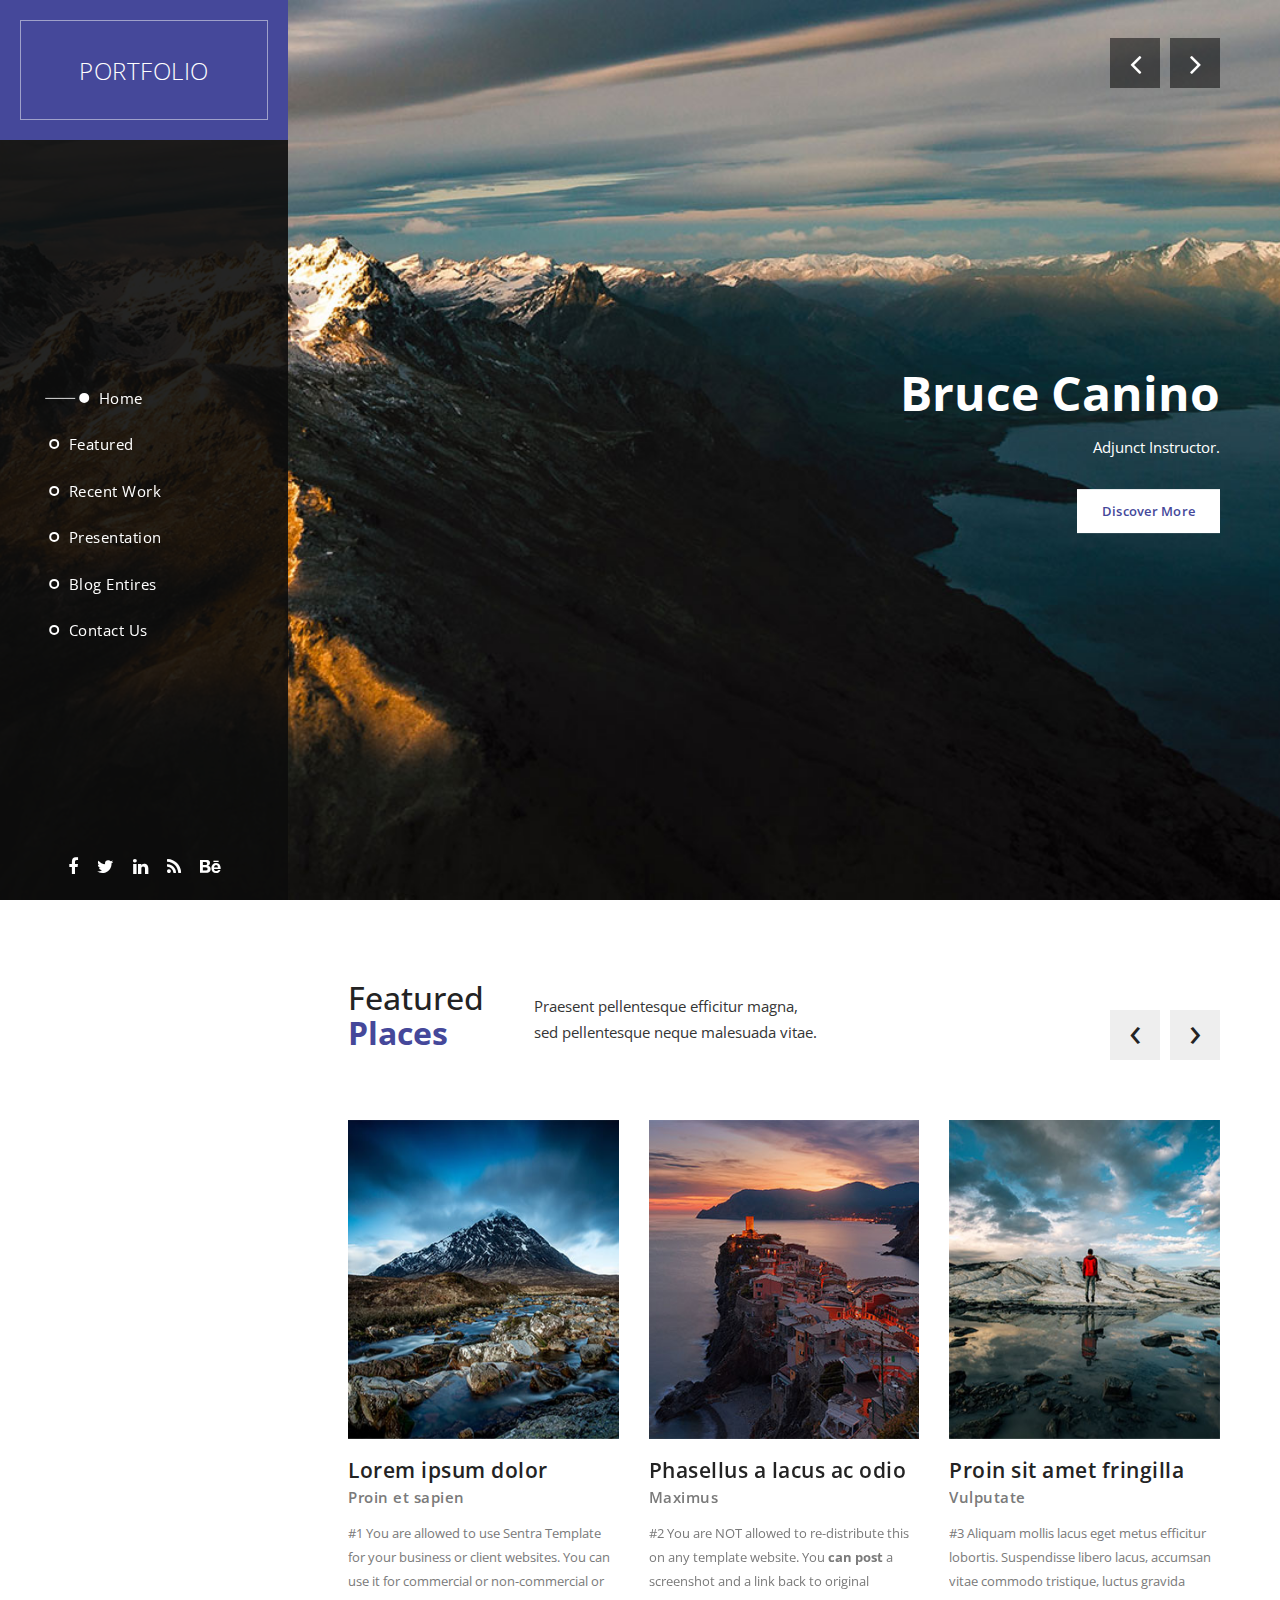
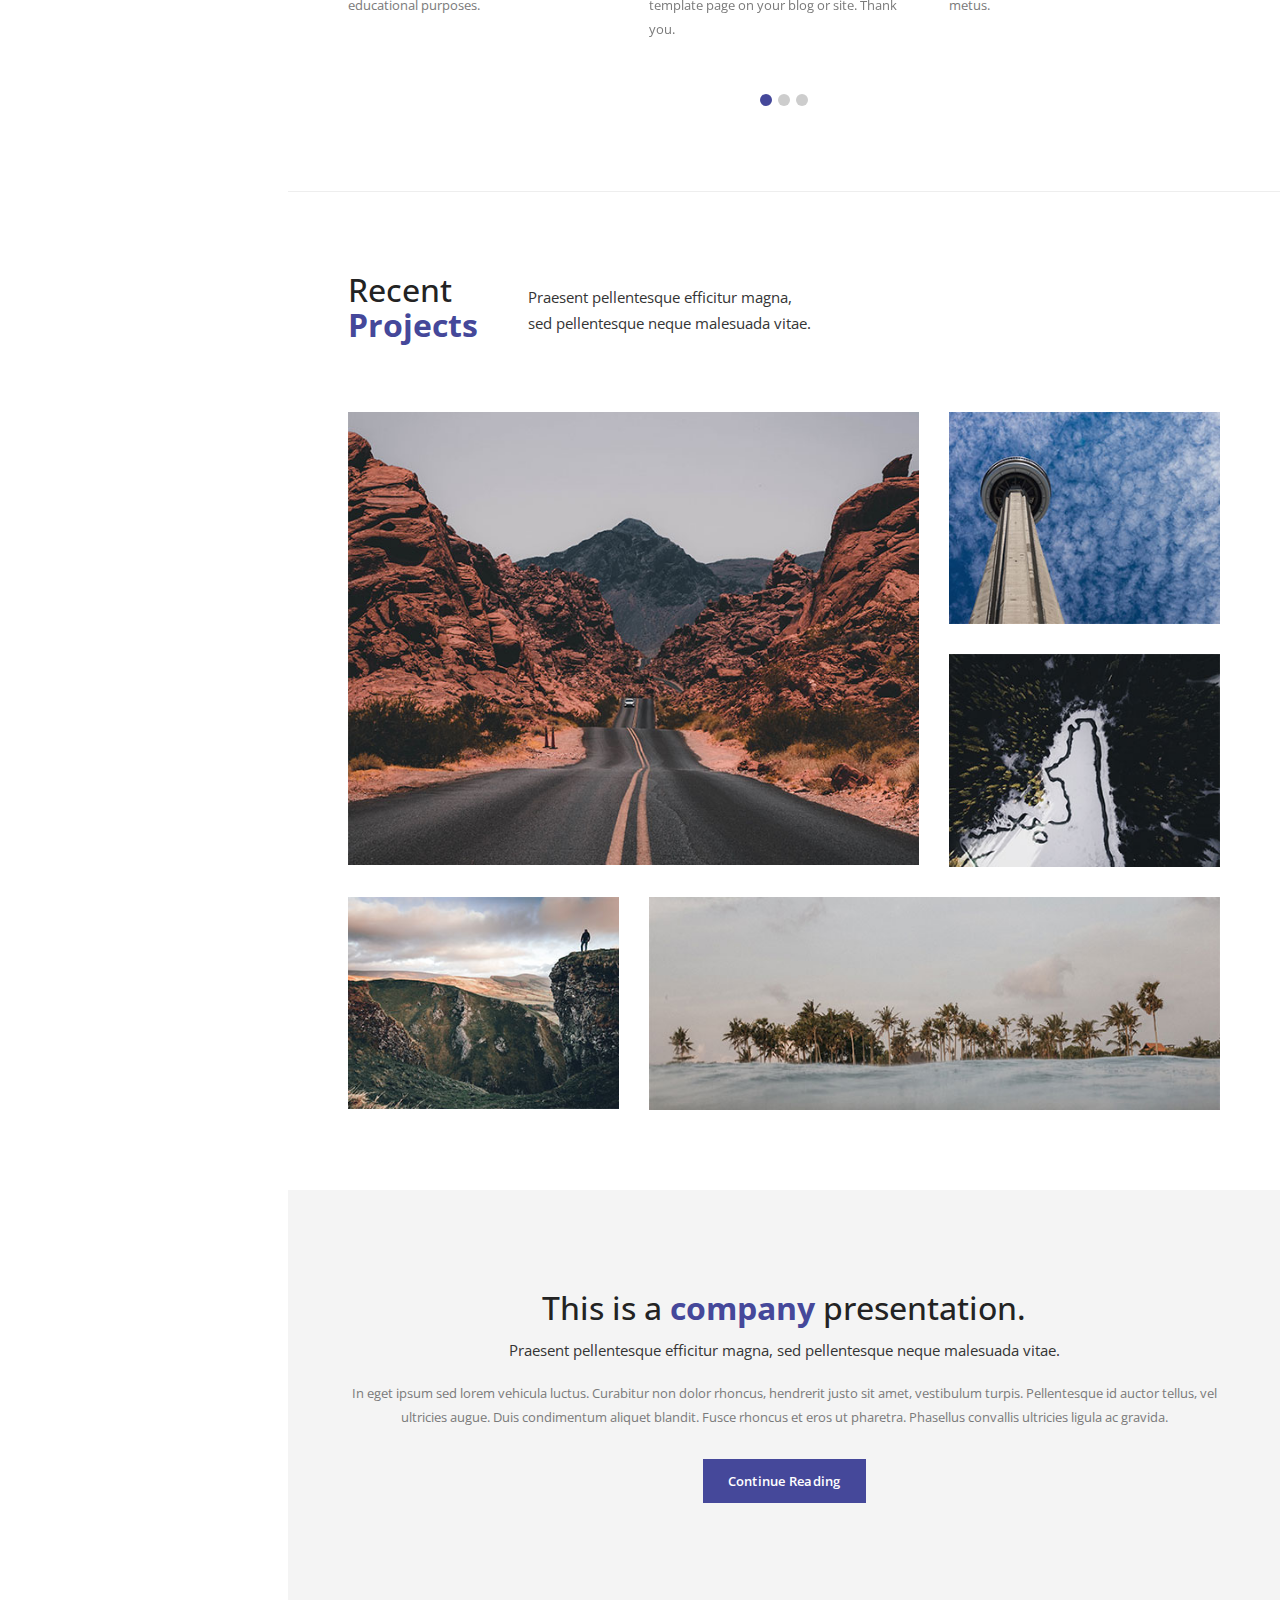
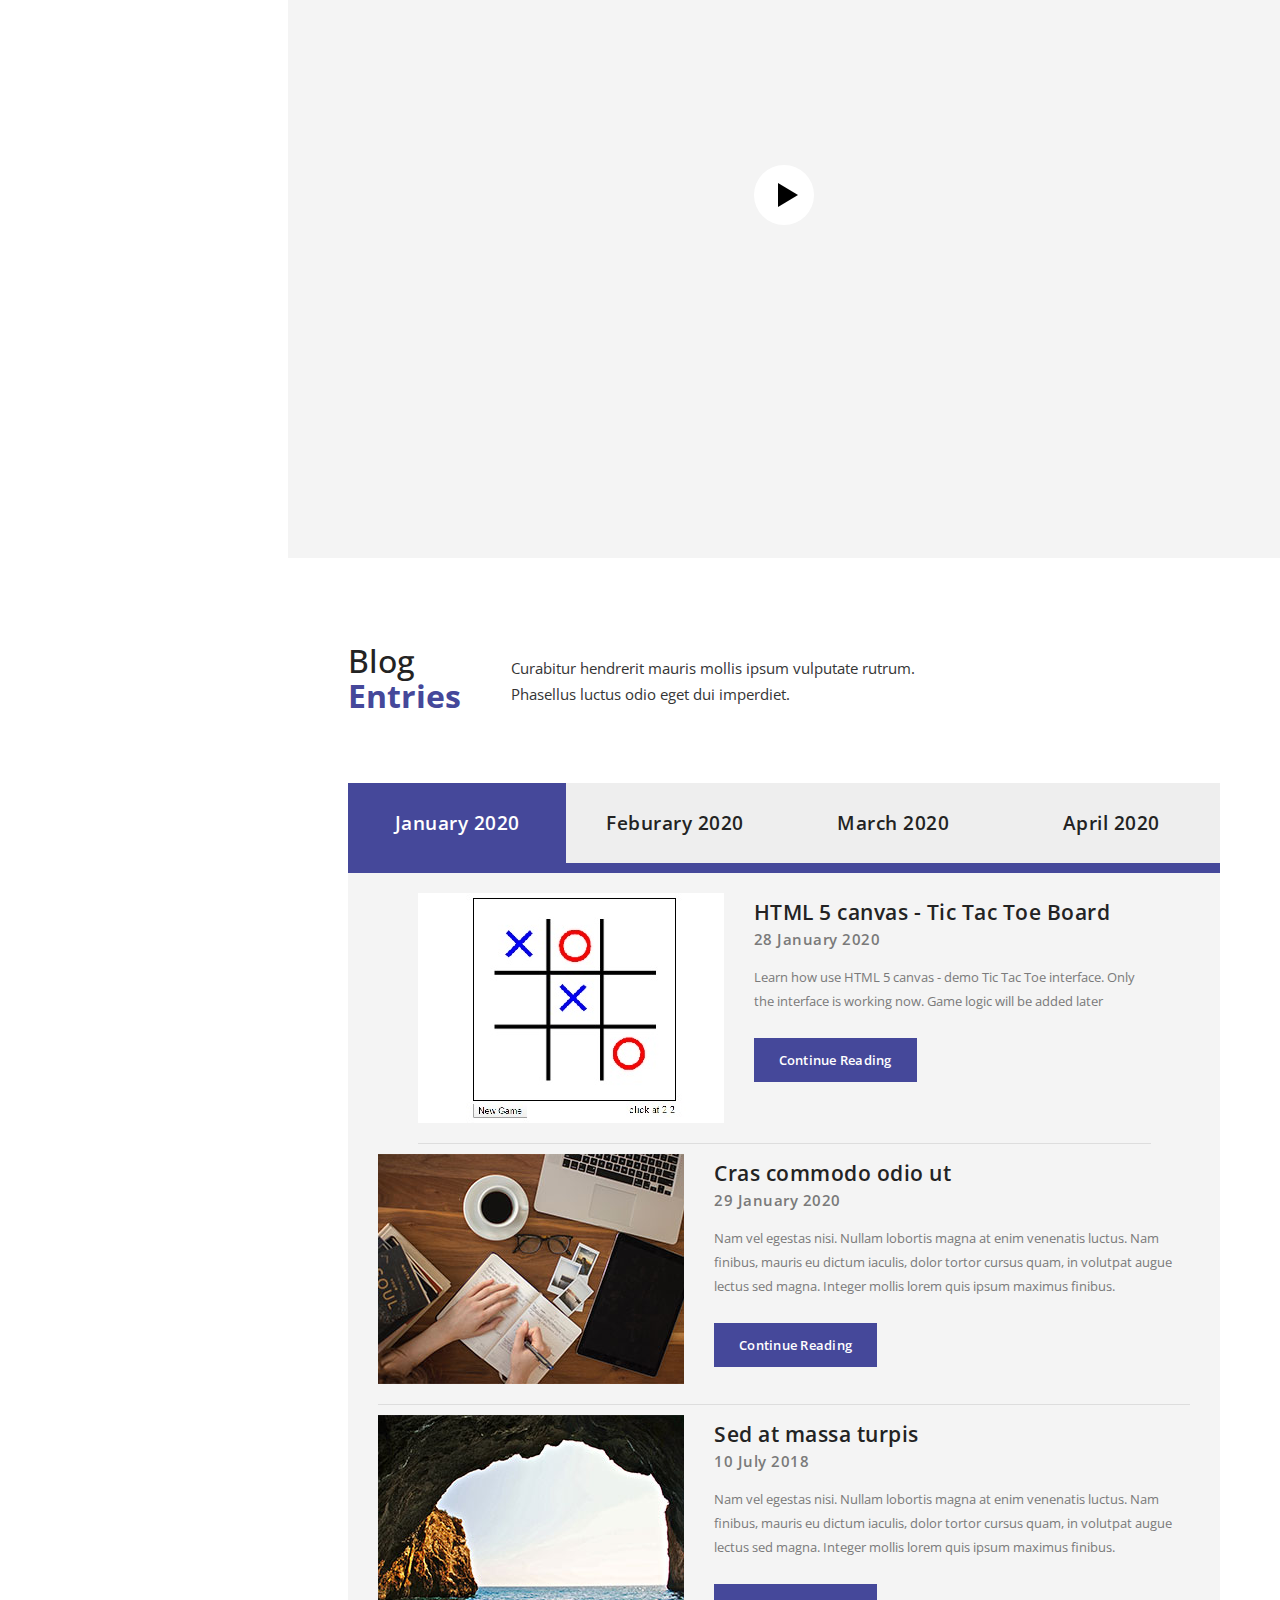
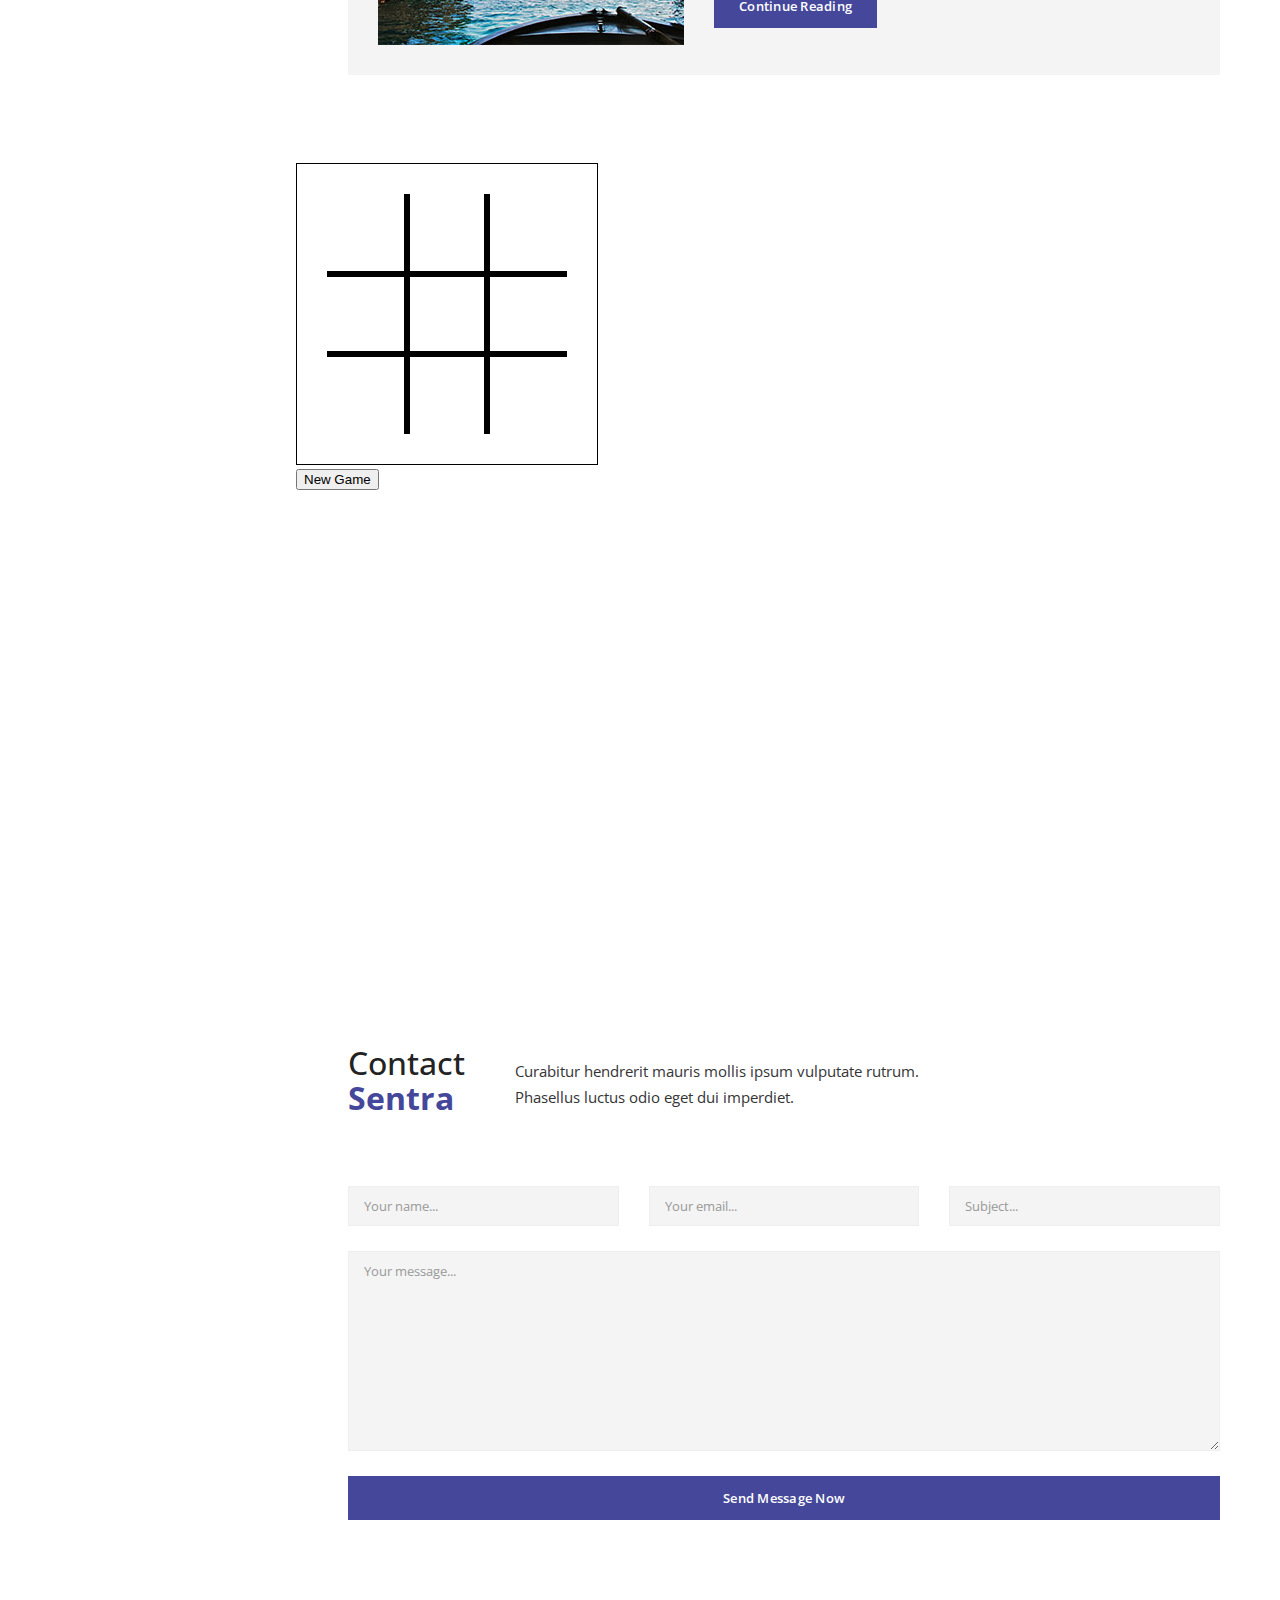
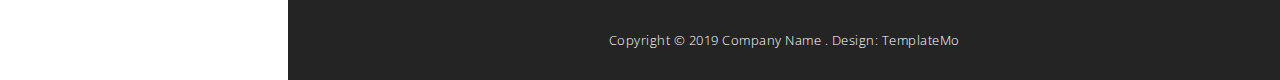
<file: index.html>
<!DOCTYPE html>
<html>
    <head>
        <meta charset="utf-8">
        <meta http-equiv="X-UA-Compatible" content="IE=edge,chrome=1">
        <title>Portfolio - Bruce Canino</title>
        
<!-- 

Sentra Template

https://templatemo.com/tm-518-sentra

-->
        <meta name="description" content="">
        <meta name="viewport" content="width=device-width, initial-scale=1">
        <link rel="apple-touch-icon" href="apple-touch-icon.png">

        <link rel="stylesheet" href="css/bootstrap.min.css">
        <link rel="stylesheet" href="css/bootstrap-theme.min.css">
        <link rel="stylesheet" href="css/fontAwesome.css">
        <link rel="stylesheet" href="css/light-box.css">
        <link rel="stylesheet" href="css/owl-carousel.css">
        <link rel="stylesheet" href="css/templatemo-style.css">

        <link href="https://fonts.googleapis.com/css?family=Open+Sans:300,400,600,700,800" rel="stylesheet">

        <script src="js/vendor/modernizr-2.8.3-respond-1.4.2.min.js"></script>
    </head>

<body>



        <header class="nav-down responsive-nav hidden-lg hidden-md">
            <button type="button" id="nav-toggle" class="navbar-toggle" data-toggle="collapse" data-target="#main-nav">
                <span class="sr-only">Toggle navigation</span>
                <span class="icon-bar"></span>
                <span class="icon-bar"></span>
                <span class="icon-bar"></span>
            </button>
            <!--/.navbar-header-->
            <div id="main-nav" class="collapse navbar-collapse">
                <nav>
                    <ul class="nav navbar-nav">
                        <li><a href="#top">Home</a></li>
                        <li><a href="#featured">Featured</a></li>
                        <li><a href="#projects">Recent Projects</a></li>
                        <li><a href="#video">Presentation</a></li>
                        <li><a href="#blog">Blog Entries</a></li>
                        <li><a href="#contact">Contact Us</a></li>
                    </ul>
                </nav>
            </div>
        </header>

        <div class="sidebar-navigation hidde-sm hidden-xs">
            <div class="logo">
                <a href="#"><em>Portfolio</em></a>
            </div>
            <nav>
                <ul>
                    <li>
                        <a href="#top">
                            <span class="rect"></span>
                            <span class="circle"></span>
                            Home
                        </a>
                    </li>
                    <li>
                        <a href="#featured">
                            <span class="rect"></span>
                            <span class="circle"></span>
                            Featured
                        </a>
                    </li>
                    <li>
                        <a href="#projects">
                            <span class="rect"></span>
                            <span class="circle"></span>
                            Recent Work
                        </a>
                    </li>
                    <li>
                        <a href="#video">
                            <span class="rect"></span>
                            <span class="circle"></span>
                            Presentation
                        </a>
                    </li>
                    <li>
                        <a href="#blog">
                            <span class="rect"></span>
                            <span class="circle"></span>
                            Blog Entires
                        </a>
                    </li>
                    <li>
                        <a href="#contact">
                            <span class="rect"></span>
                            <span class="circle"></span>
                            Contact Us
                        </a>
                    </li>
                </ul>
            </nav>
            <ul class="social-icons">
                <li><a href="#"><i class="fa fa-facebook"></i></a></li>
                <li><a href="#"><i class="fa fa-twitter"></i></a></li>
                <li><a href="#"><i class="fa fa-linkedin"></i></a></li>
                <li><a href="#"><i class="fa fa-rss"></i></a></li>
                <li><a href="#"><i class="fa fa-behance"></i></a></li>
            </ul>
        </div>

        <div class="slider">
            <div class="Modern-Slider content-section" id="top">
                <!-- Item -->
                <div class="item item-1">
                    <div class="img-fill">
                    <div class="image"></div>
                    <div class="info">
                        <div>
                          <h1>Bruce Canino</h1>
                          <p>Adjunct Instructor.</p>
                          <div class="white-button button">
                              <a href="#featured">Discover More</a>
                          </div>
                        </div>
                        </div>
                    </div>
                </div>
                <!-- // Item -->
                <!-- Item -->
                <div class="item item-2">
                    <div class="img-fill">
                        <div class="image"></div>
                        <div class="info">
                        <div>
                          <h1>Bruce Canino</h1>
                          <p>International Man of Mystery.</p>
                          
                          <div class="white-button button">
                              <a href="#featured">Share More</a>
                          </div>
                        </div>
                        </div>
                    </div>
                </div>
                <!-- // Item -->
                <!-- Item -->
                <div class="item item-3">
                    <div class="img-fill">
                        <div class="image"></div>
                        <div class="info">
                        <div>
                          <h1>Bruce Canino</h1>
                          <p>Psychic to the Stars.</p>
                          
                          <div class="white-button button">
                              <a href="#featured">Learn More</a>
                          </div>
                        </div>
                        </div>
                    </div>
                </div>
                <!-- // Item -->
            </div>
        </div>


        <div class="page-content">
            <section id="featured" class="content-section">
                <div class="section-heading">
                    <h1>Featured<br><em>Places</em></h1>
                    <p>Praesent pellentesque efficitur magna, 
                    <br>sed pellentesque neque malesuada vitae.</p>
                </div>
                <div class="section-content">
                    <div class="owl-carousel owl-theme">
                        <div class="item">
                            <div class="image">
                                <img src="img/featured_1.jpg" alt="">
                                <div class="featured-button button">
                                    <a href="#projects">Continue Reading</a>
                                </div>
                            </div>
                            <div class="text-content">
                                <h4>Lorem ipsum dolor</h4>
                                <span>Proin et sapien</span>
                                <p>#1 You are allowed to use Sentra Template for your business or client websites. You can use it for commercial or non-commercial or educational purposes.</p>
                            </div>
                        </div>
                        <div class="item">
                            <div class="image">
                                <img src="img/featured_2.jpg" alt="">
                                <div class="featured-button button">
                                    <a href="#projects">Continue Reading</a>
                                </div>
                            </div>
                            <div class="text-content">
                                <h4>Phasellus a lacus ac odio</h4>
                                <span>Maximus</span>
                                <p>#2 You are NOT allowed to re-distribute this on any template website. You <strong>can post</strong> a screenshot and a link back to original template page on your blog or site. Thank you.</p>
                            </div>
                        </div>
                        <div class="item">
                            <div class="image">
                                <img src="img/featured_3.jpg" alt="">
                                <div class="featured-button button">
                                    <a href="#projects">Continue Reading</a>
                                </div>
                            </div>
                            <div class="text-content">
                                <h4>Proin sit amet fringilla</h4>
                                <span>Vulputate</span>
                                <p>#3 Aliquam mollis lacus eget metus efficitur lobortis. Suspendisse libero lacus, accumsan vitae commodo tristique, luctus gravida metus.</p>
                            </div>
                        </div>
                        <div class="item">
                            <div class="image">
                                <img src="img/featured_2.jpg" alt="">
                                <div class="featured-button button">
                                    <a href="#projects">Continue Reading</a>
                                </div>
                            </div>
                            <div class="text-content">
                                <h4>In volutpat augue lectus</h4>
                                <span>Elementum</span>
                                <p>#4 Aliquam mollis lacus eget metus efficitur lobortis. Suspendisse libero lacus, accumsan vitae commodo tristique, luctus gravida metus.</p>
                            </div>
                        </div>
                        <div class="item">
                            <div class="image">
                                <img src="img/featured_1.jpg" alt="">
                                <div class="featured-button button">
                                    <a href="#projects">Continue Reading</a>
                                </div>
                            </div>
                            <div class="text-content">
                                <h4>Cras commodo odio</h4>
                                <span>Aliquam</span>
                                <p>#5 Mauris lacinia pretium libero, ut tincidunt lacus molestie ornare. Phasellus a facilisis erat. Praesent eleifend nibh mauris, quis sodales lorem convallis pulvinar.</p>
                            </div>
                        </div>
                        <div class="item">
                            <div class="image">
                                <img src="img/featured_3.jpg" alt="">
                                <div class="featured-button button">
                                    <a href="#projects">Continue Reading</a>
                                </div>
                            </div>
                            <div class="text-content">
                                <h4>Sed at massa turpis</h4>
                                <span>Curabitur</span>
                                <p>#6 Vestibulum tincidunt ornare ligula vel molestie. Curabitur hendrerit mauris mollis ipsum vulputate rutrum. Phasellus luctus odio eget dui imperdiet.</p>
                            </div>
                        </div>
                        <div class="item">
                            <div class="image">
                                <img src="img/featured_2.jpg" alt="">
                                <div class="featured-button button">
                                    <a href="#projects">Continue Reading</a>
                                </div>
                            </div>
                            <div class="text-content">
                                <h4>Aliquam mollis lacus</h4>
                                <span>Suspendisse</span>
                                <p>#7 Suspendisse suscipit nulla sed nisl fermentum, auctor suscipit nunc rhoncus. Proin faucibus metus diam, nec hendrerit purus pharetra in.</p>
                            </div>
                        </div>
                        <div class="item">
                            <div class="image">
                                <img src="img/featured_1.jpg" alt="">
                                <div class="featured-button button">
                                    <a href="#projects">Continue Reading</a>
                                </div>
                            </div>
                            <div class="text-content">
                                <h4>Mauris lacinia pretium</h4>
                                <span>Vestibulum</span>
                                <p>#8 Suspendisse suscipit nulla sed nisl fermentum, auctor suscipit nunc rhoncus. Proin faucibus metus diam, nec hendrerit purus pharetra in.</p>
                            </div>
                        </div>
                        <div class="item">
                            <div class="image">
                                <img src="img/featured_3.jpg" alt="">
                                <div class="featured-button button">
                                    <a href="#projects">Continue Reading</a>
                                </div>
                            </div>
                            <div class="text-content">
                                <h4>Proin sit amet fringilla erat</h4>
                                <span>Convallis</span>
                                <p>#9 Suspendisse suscipit nulla sed nisl fermentum, auctor suscipit nunc rhoncus. Proin faucibus metus diam, nec hendrerit purus pharetra in.</p>
                            </div>
                        </div>
                    </div>
                </div>
            </section>
            <section id="projects" class="content-section">
                <div class="section-heading">
                    <h1>Recent<br><em>Projects</em></h1>
                    <p>Praesent pellentesque efficitur magna, 
                    <br>sed pellentesque neque malesuada vitae.</p>
                </div>
                <div class="section-content">
                    <div class="masonry">
                        <div class="row">
                            <div class="item">
                                <div class="col-md-8">
                                    <a href="img/portfolio_big_1.jpg" data-lightbox="image"><img src="img/portfolio_1.jpg" alt="image 1"></a>
                                </div>
                            </div>
                            <div class="item second-item">
                                <div class="col-md-4">
                                    <a href="img/portfolio_big_2.jpg" data-lightbox="image"><img src="img/portfolio_2.jpg" alt="image 2"></a>
                                </div>
                            </div>
                            <div class="item">
                                <div class="col-md-4">
                                    <a href="img/portfolio_big_3.jpg" data-lightbox="image"><img src="img/portfolio_3.jpg" alt="image 3"></a>
                                </div>
                            </div>
                            <div class="item">
                                <div class="col-md-4">
                                    <a href="img/portfolio_big_4.jpg" data-lightbox="image"><img src="img/portfolio_4.jpg" alt="image 4"></a>
                                </div>
                            </div>
                            <div class="item">
                                <div class="col-md-8">
                                    <a href="img/portfolio_big_5.jpg" data-lightbox="image"><img src="img/portfolio_5.jpg" alt="image 5"></a>
                                </div>
                            </div>
                        </div>
                    </div>
                </div>            
            </section>
            <section id="video" class="content-section">
                <div class="row">
                    <div class="col-md-12">
                        <div class="section-heading">
                            <h1>This is a <em>company</em> presentation.</h1>
                            <p>Praesent pellentesque efficitur magna, sed pellentesque neque malesuada vitae.</p>
                        </div>
                        <div class="text-content">
                            <p>In eget ipsum sed lorem vehicula luctus. Curabitur non dolor rhoncus, hendrerit justo sit amet, vestibulum turpis. Pellentesque id auctor tellus, vel ultricies augue. Duis condimentum aliquet blandit. Fusce rhoncus et eros ut pharetra. Phasellus convallis ultricies ligula ac gravida.</p>
                        </div>
                        <div class="accent-button button">
                            <a href="#blog">Continue Reading</a>
                        </div>
                    </div>
                    <div class="col-md-12">
                        <div class="box-video">
                            <div class="bg-video" style="background-image: url(https://unsplash.imgix.net/photo-1425036458755-dc303a604201?fit=crop&fm=jpg&q=75&w=1000);">
                                <div class="bt-play">Play</div>
                            </div>
                            <div class="video-container">
                                <iframe width="100%" height="520" src="https://www.youtube.com/embed/j-_7Ub-Zkow?rel=0&amp;showinfo=0" frameborder="0" allowfullscreen="allowfullscreen"></iframe>
                            </div>
                        </div>
                    </div>
                </div>
            </section>
            <section id="blog" class="content-section">
                <div class="section-heading">
                    <h1>Blog<br><em>Entries</em></h1>
                    <p>Curabitur hendrerit mauris mollis ipsum vulputate rutrum. 
                    <br>Phasellus luctus odio eget dui imperdiet.</p>
                </div>
                <div class="section-content">
                    <div class="tabs-content">
                        <div class="wrapper">
                            <ul class="tabs clearfix" data-tabgroup="first-tab-group">
                              <li><a href="#tab1" class="active">January 2020</a></li>
                              <li><a href="#tab2">Feburary 2020</a></li>
                              <li><a href="#tab3">March 2020</a></li>
                              <li><a href="#tab4">April 2020</a></li>
                            </ul>
                            <section id="first-tab-group" class="tabgroup">
                                <div id="tab1">
                                    <ul>
                                        <li>
                                            <div class="item">
                                                <img src="img/blog_1.jpg" alt="">
                                                <div class="text-content">
                                                    <h4>HTML 5 canvas - Tic Tac Toe Board</h4>
                                                    <span>28 January 2020</span>
                                                    <p>Learn how use HTML 5 canvas - demo Tic Tac Toe interface. Only the interface is working now. Game logic will be added later </p>
                                                    
                                                    <div class="accent-button button">
                                                        <a href="#blog1">Continue Reading</a>
                                                    </div>
                                                </div>
                                            </div>
                                        </li>
                                        <li>
                                            <div class="item">
                                                <img src="img/blog_2.jpg" alt="">
                                                <div class="text-content">
                                                    <h4>Cras commodo odio ut</h4>
                                                    <span>29 January 2020</span>
                                                    <p>Nam vel egestas nisi. Nullam lobortis magna at enim venenatis luctus. Nam finibus, mauris eu dictum iaculis, dolor tortor cursus quam, in volutpat augue lectus sed magna. Integer mollis lorem quis ipsum maximus finibus.</p>
                                                    
                                                    <div class="accent-button button">
                                                        <a href="#contact">Continue Reading</a>
                                                    </div>
                                                </div>
                                            </div>
                                        </li>
                                        <li>
                                            <div class="item">
                                                <img src="img/blog_3.jpg" alt="">
                                                <div class="text-content">
                                                    <h4>Sed at massa turpis</h4>
                                                    <span>10 July 2018</span>
                                                    <p>Nam vel egestas nisi. Nullam lobortis magna at enim venenatis luctus. Nam finibus, mauris eu dictum iaculis, dolor tortor cursus quam, in volutpat augue lectus sed magna. Integer mollis lorem quis ipsum maximus finibus.</p>
                                                    
                                                    <div class="accent-button button">
                                                        <a href="#contact">Continue Reading</a>
                                                    </div>
                                                </div>
                                            </div>
                                        </li>
                                    </ul>
                                </div>
                                <div id="tab2">
                                    <ul>
                                        <li>
                                            <div class="item">
                                                <img src="img/blog_3.jpg" alt="">
                                                <div class="text-content">
                                                    <h4>Sed at massa turpis</h4>
                                                    <span>30 June 2018</span>
                                                    <p>Nam vel egestas nisi. Nullam lobortis magna at enim venenatis luctus. Nam finibus, mauris eu dictum iaculis, dolor tortor cursus quam, in volutpat augue lectus sed magna. Integer mollis lorem quis ipsum maximus finibus.</p>
                                                    
                                                    <div class="accent-button button">
                                                        <a href="#contact">Continue Reading</a>
                                                    </div>
                                                </div>
                                            </div>
                                        </li>
                                        <li>
                                            <div class="item">
                                                <img src="img/blog_1.jpg" alt="">
                                                <div class="text-content">
                                                    <h4>Lorem ipsum dolor sit</h4>
                                                    <span>24 June 2018</span>
                                                    <p>Nam vel egestas nisi. Nullam lobortis magna at enim venenatis luctus. Nam finibus, mauris eu dictum iaculis, dolor tortor cursus quam, in volutpat augue lectus sed magna. Integer mollis lorem quis ipsum maximus finibus.</p>
                                                    
                                                    <div class="accent-button button">
                                                        <a href="#contact">Continue Reading</a>
                                                    </div>
                                                </div>
                                            </div>
                                        </li>
                                        <li>
                                            <div class="item">
                                                <img src="img/blog_2.jpg" alt="">
                                                <div class="text-content">
                                                    <h4>Cras commodo odio ut</h4>
                                                    <span>12 June 2018</span>
                                                    <p>Nam vel egestas nisi. Nullam lobortis magna at enim venenatis luctus. Nam finibus, mauris eu dictum iaculis, dolor tortor cursus quam, in volutpat augue lectus sed magna. Integer mollis lorem quis ipsum maximus finibus.</p>
                                                    
                                                    <div class="accent-button button">
                                                        <a href="#contact">Continue Reading</a>
                                                    </div>
                                                </div>
                                            </div>
                                        </li>
                                    </ul>
                                </div>
                                <div id="tab3">
                                    <ul>
                                        <li>
                                            <div class="item">
                                                <img src="img/blog_2.jpg" alt="">
                                                <div class="text-content">
                                                    <h4>Cras commodo odio ut</h4>
                                                    <span>26 May 2018</span>
                                                    <p>Nam vel egestas nisi. Nullam lobortis magna at enim venenatis luctus. Nam finibus, mauris eu dictum iaculis, dolor tortor cursus quam, in volutpat augue lectus sed magna. Integer mollis lorem quis ipsum maximus finibus.</p>
                                                    
                                                    <div class="accent-button button">
                                                        <a href="#contact">Continue Reading</a>
                                                    </div>
                                                </div>
                                            </div>
                                        </li>
                                        <li>
                                            <div class="item">
                                                <img src="img/blog_1.jpg" alt="">
                                                <div class="text-content">
                                                    <h4>Lorem ipsum dolor sit</h4>
                                                    <span>22 May 2018</span>
                                                    <p>Nam vel egestas nisi. Nullam lobortis magna at enim venenatis luctus. Nam finibus, mauris eu dictum iaculis, dolor tortor cursus quam, in volutpat augue lectus sed magna. Integer mollis lorem quis ipsum maximus finibus.</p>
                                                    
                                                    <div class="accent-button button">
                                                        <a href="#contact">Continue Reading</a>
                                                    </div>
                                                </div>
                                            </div>
                                        </li>
                                        <li>
                                            <div class="item">
                                                <img src="img/blog_3.jpg" alt="">
                                                <div class="text-content">
                                                    <h4>Integer ultrices augue</h4>
                                                    <span>8 May 2018</span>
                                                    <p>Nam vel egestas nisi. Nullam lobortis magna at enim venenatis luctus. Nam finibus, mauris eu dictum iaculis, dolor tortor cursus quam, in volutpat augue lectus sed magna. Integer mollis lorem quis ipsum maximus finibus.</p>
                                                    
                                                    <div class="accent-button button">
                                                        <a href="#contact">Continue Reading</a>
                                                    </div>
                                                </div>
                                            </div>
                                        </li>
                                    </ul>
                                </div>
                                <div id="tab4">
                                    <ul>
                                        <li>
                                            <div class="item">
                                                <img src="img/blog_1.jpg" alt="">
                                                <div class="text-content">
                                                    <h4>Lorem ipsum dolor sit</h4>
                                                    <span>26 April 2018</span>
                                                    <p>Nam vel egestas nisi. Nullam lobortis magna at enim venenatis luctus. Nam finibus, mauris eu dictum iaculis, dolor tortor cursus quam, in volutpat augue lectus sed magna. Integer mollis lorem quis ipsum maximus finibus.</p>
                                                    
                                                    <div class="accent-button button">
                                                        <a href="#contact">Continue Reading</a>
                                                    </div>
                                                </div>
                                            </div>
                                        </li>                                
                                        <li>
                                            <div class="item">
                                                <img src="img/blog_3.jpg" alt="">
                                                <div class="text-content">
                                                    <h4>Integer ultrices augue eu</h4>
                                                    <span>24 April 2018</span>
                                                    <p>Nam vel egestas nisi. Nullam lobortis magna at enim venenatis luctus. Nam finibus, mauris eu dictum iaculis, dolor tortor cursus quam, in volutpat augue lectus sed magna. Integer mollis lorem quis ipsum maximus finibus.</p>
                                                    
                                                    <div class="accent-button button">
                                                        <a href="#contact">Continue Reading</a>
                                                    </div>
                                                </div>
                                            </div>
                                        </li>
                                        <li>
                                            <div class="item">
                                                <img src="img/blog_2.jpg" alt="">
                                                <div class="text-content">
                                                    <h4>Cras commodo odio ut</h4>
                                                    <span>20 April 2018</span>
                                                    <p>Nam vel egestas nisi. Nullam lobortis magna at enim venenatis luctus. Nam finibus, mauris eu dictum iaculis, dolor tortor cursus quam, in volutpat augue lectus sed magna. Integer mollis lorem quis ipsum maximus finibus.</p>
                                                    
                                                    <div class="accent-button button">
                                                        <a href="#contact">Continue Reading</a>
                                                    </div>
                                                </div>
                                            </div>
                                        </li>
                                    </ul>
                                </div>
                            </section> 
                        </div>
                    </div>
                </div>
            </section>
            <section id="blog1" class="conent-section">
                <iframe src="projects\frontend\ttt" width="100%" height="400px" frameborder="0" style="border:0" allowfullscreen></iframe>
            </section>
            <section id="contact" class="content-section">
                <div id="map">
                
                	<!-- How to change your own map point
                           1. Go to Google Maps
                           2. Click on your location point
                           3. Click "Share" and choose "Embed map" tab
                           4. Copy only URL and paste it within the src="" field below
                    -->
                    <iframe src="https://www.google.com/maps/embed?pb=!1m18!1m12!1m3!1d3058.070780116231!2d-75.1667627481298!3d39.962170190980146!2m3!1f0!2f0!3f0!3m2!1i1024!2i768!4f13.1!3m3!1m2!1s0x89c6c88380328013%3A0x5c9d661aa5829596!2sHussian%20College%20-%20School%20of%20Art!5e0!3m2!1sen!2sus!4v1583254161170!5m2!1sen!2sus" width="100%" height="400px" frameborder="0" style="border:0" allowfullscreen></iframe>
                </div>
                <div id="contact-content">
                    <div class="section-heading">
                        <h1>Contact<br><em>Sentra</em></h1>
                        <p>Curabitur hendrerit mauris mollis ipsum vulputate rutrum. 
                        <br>Phasellus luctus odio eget dui imperdiet.</p>
                        
                    </div>
                    <div class="section-content">
                        <form id="contact" action="#" method="post">
                            <div class="row">
                                <div class="col-md-4">
                                  <fieldset>
                                    <input name="name" type="text" class="form-control" id="name" placeholder="Your name..." required="">
                                  </fieldset>
                                </div>
                                <div class="col-md-4">
                                  <fieldset>
                                    <input name="email" type="email" class="form-control" id="email" placeholder="Your email..." required="">
                                  </fieldset>
                                </div>
                                 <div class="col-md-4">
                                  <fieldset>
                                    <input name="subject" type="text" class="form-control" id="subject" placeholder="Subject..." required="">
                                  </fieldset>
                                </div>
                                <div class="col-md-12">
                                  <fieldset>
                                    <textarea name="message" rows="6" class="form-control" id="message" placeholder="Your message..." required=""></textarea>
                                  </fieldset>
                                </div>
                                <div class="col-md-12">
                                  <fieldset>
                                    <button type="submit" id="form-submit" class="btn">Send Message Now</button>
                                  </fieldset>
                                </div>
                            </div>
                        </form>
                    </div>
                </div>
            </section>
            <section class="footer">
                <p>Copyright &copy; 2019 Company Name 
                
                . Design: TemplateMo</p>
            </section>
        </div>

    <script src="https://ajax.googleapis.com/ajax/libs/jquery/1.11.2/jquery.min.js"></script>
    <script>window.jQuery || document.write('<script src="js/vendor/jquery-1.11.2.min.js"><\/script>')</script>

    <script src="js/vendor/bootstrap.min.js"></script>
    
    <script src="js/plugins.js"></script>
    <script src="js/main.js"></script>

    <script>
        // Hide Header on on scroll down
        var didScroll;
        var lastScrollTop = 0;
        var delta = 5;
        var navbarHeight = $('header').outerHeight();

        $(window).scroll(function(event){
            didScroll = true;
        });

        setInterval(function() {
            if (didScroll) {
                hasScrolled();
                didScroll = false;
            }
        }, 250);

        function hasScrolled() {
            var st = $(this).scrollTop();
            
            // Make sure they scroll more than delta
            if(Math.abs(lastScrollTop - st) <= delta)
                return;
            
            // If they scrolled down and are past the navbar, add class .nav-up.
            // This is necessary so you never see what is "behind" the navbar.
            if (st > lastScrollTop && st > navbarHeight){
                // Scroll Down
                $('header').removeClass('nav-down').addClass('nav-up');
            } else {
                // Scroll Up
                if(st + $(window).height() < $(document).height()) {
                    $('header').removeClass('nav-up').addClass('nav-down');
                }
            }
            
            lastScrollTop = st;
        }
    </script>

    <script src="http://ajax.googleapis.com/ajax/libs/jquery/1.10.2/jquery.min.js" type="text/javascript"></script>

</body>
</html>
</file>
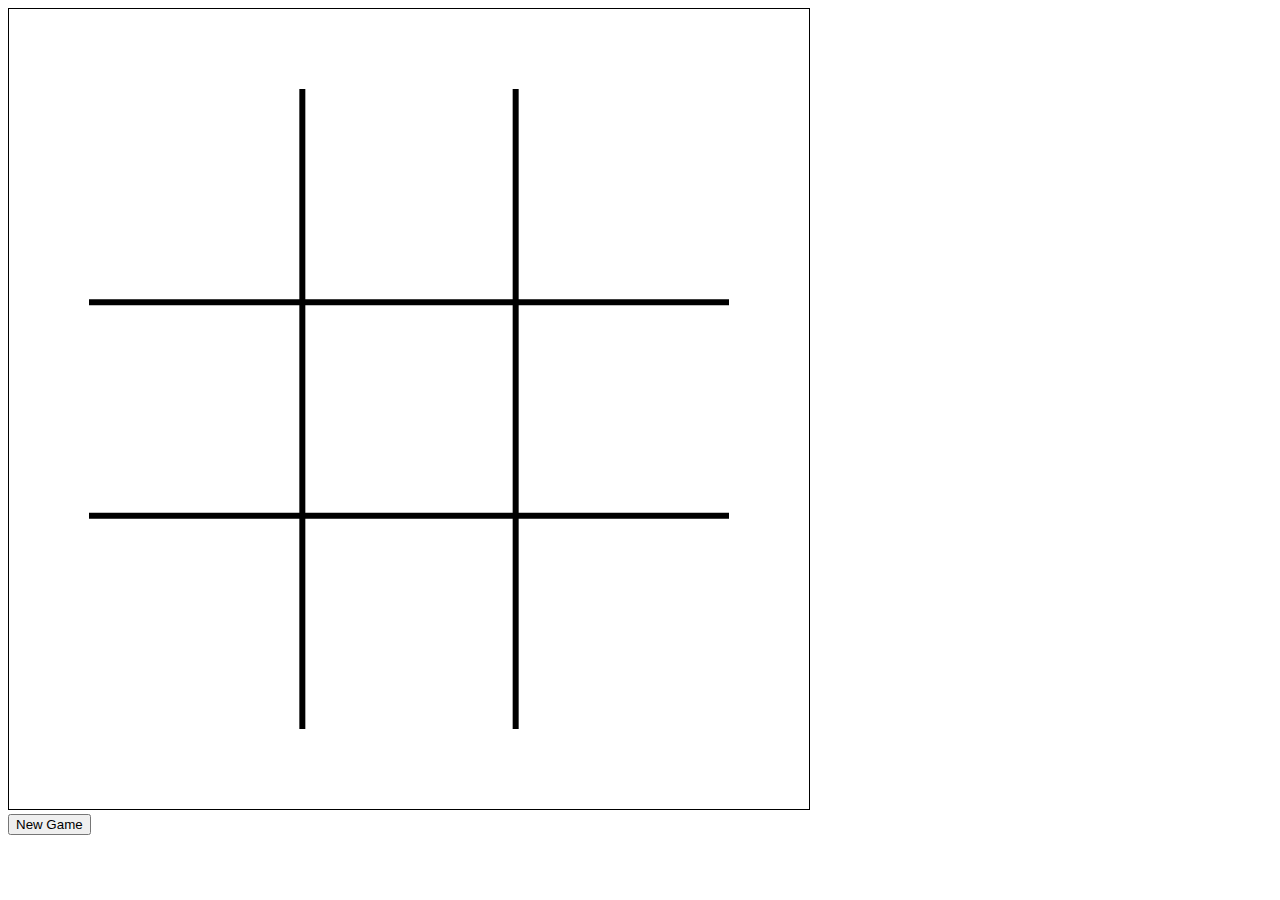
<file: projects/frontend/ttt/index.html>
<!DOCTYPE html>
<html lang="en">
<head>
    <meta charset="UTF-8">
    <meta name="viewport" content="width=device-width, initial-scale=1.0">
    <link rel="stylesheet" href="css/main.css">
    <title>Tic-Tac-Toe</title>
</head>
<body>
    <canvas id="canvas" width="100px" height="100px" style="border:1px solid #000000;" >Your browser doesn't support canvas</canvas>
    <div id="infoArea" width="100px">
        <button id="newGame">New Game</button><span id="message" style="float: right;"></span>
    </div>
    <script src="js/main.js"></script>
</body>
</html>
</file>
<file: css/light-box.css>
/* LIGHT BOX */

body:after {
  content: url(../img/close.png) url(../img/loading.gif) url(../img/prev.png) url(../img/next.png);
  display: none;
}

body.lb-disable-scrolling {
  overflow: hidden;
}

.lightboxOverlay {
  position: absolute;
  top: 0;
  left: 0;
  z-index: 99999;
  background-color: black;
  filter: progid:DXImageTransform.Microsoft.Alpha(Opacity=80);
  opacity: 0.8;
  display: none;
}

.lightbox {
  position: absolute;
  margin-top: 0%;
  left: 0;
  width: 100%;
  z-index: 100000;
  text-align: center;
  line-height: 0;
  font-weight: normal;
}

.lightbox .lb-image {
  display: block;
  height: auto;
  max-width: inherit;
  max-height: none;
  border-radius: 5px;

  /* Image border */
  border: 10px solid white;
}

.lightbox a img {
  border: none;
}

.lb-outerContainer {
  position: relative;
  *zoom: 1;
  width: 250px;
  height: 250px;
  margin: 0 auto;
  border-radius: 4px;

  /* Background color behind image.
     This is visible during transitions. */
  background-color: white;
}

.lb-outerContainer:after {
  content: "";
  display: table;
  clear: both;
}

.lb-loader {
  position: absolute;
  top: 43%;
  left: 0;
  height: 25%;
  width: 100%;
  text-align: center;
  line-height: 0;
}

.lb-cancel {
  display: block;
  width: 32px;
  height: 32px;
  margin: 0 auto;
  background: url(../img/loading.gif) no-repeat;
}

.lb-nav {
  position: absolute;
  top: 0;
  left: 0;
  height: 100%;
  width: 100%;
  z-index: 10;
}

.lb-container > .nav {
  left: 0;
}

.lb-nav a {
  outline: none;
  background-image: url('[data-uri]');
}

.lb-prev, .lb-next {
  height: 100%;
  cursor: pointer;
  display: block;
}

.lb-nav a.lb-prev {
  width: 34%;
  left: 0;
  float: left;
  background: url(../img/prev.png) left 48% no-repeat;
  filter: progid:DXImageTransform.Microsoft.Alpha(Opacity=0);
  opacity: 0;
  -webkit-transition: opacity 0.6s;
  -moz-transition: opacity 0.6s;
  -o-transition: opacity 0.6s;
  transition: opacity 0.6s;
}

.lb-nav a.lb-prev:hover {
  filter: progid:DXImageTransform.Microsoft.Alpha(Opacity=100);
  opacity: 1;
}

.lb-nav a.lb-next {
  width: 64%;
  right: 0;
  float: right;
  background: url(../img/next.png) right 48% no-repeat;
  filter: progid:DXImageTransform.Microsoft.Alpha(Opacity=0);
  opacity: 0;
  -webkit-transition: opacity 0.6s;
  -moz-transition: opacity 0.6s;
  -o-transition: opacity 0.6s;
  transition: opacity 0.6s;
}

.lb-nav a.lb-next:hover {
  filter: progid:DXImageTransform.Microsoft.Alpha(Opacity=100);
  opacity: 1;
}

.lb-dataContainer {
  margin: 0 auto;
  padding-top: 5px;
  *zoom: 1;
  width: 100%;
  -moz-border-radius-bottomleft: 4px;
  -webkit-border-bottom-left-radius: 4px;
  border-bottom-left-radius: 4px;
  -moz-border-radius-bottomright: 4px;
  -webkit-border-bottom-right-radius: 4px;
  border-bottom-right-radius: 4px;
}

.lb-dataContainer:after {
  content: "";
  display: table;
  clear: both;
}

.lb-data {
  padding: 0 4px;
  color: #ccc;
}

.lb-data .lb-details {
  width: 85%;
  float: left;
  text-align: left;
  line-height: 1.1em;
}

.lb-data .lb-caption {
  font-size: 13px;
  font-weight: bold;
  line-height: 1em;
}

.lb-data .lb-caption a {
  color: #4ae;
}

.lb-data .lb-number {
  margin-top: 15px;
  display: block;
  clear: left;
  padding-bottom: 1em;
  font-size: 13px;
  color: #999999;
}

.lb-data .lb-close {
  display: block;
  float: right;
  width: 30px;
  height: 30px;
  background: url(../img/close.png) top right no-repeat;
  text-align: right;
  outline: none;
  filter: progid:DXImageTransform.Microsoft.Alpha(Opacity=70);
  opacity: 0.7;
  -webkit-transition: opacity 0.2s;
  -moz-transition: opacity 0.2s;
  -o-transition: opacity 0.2s;
  transition: opacity 0.2s;
}

.lb-data .lb-close:hover {
  cursor: pointer;
  filter: progid:DXImageTransform.Microsoft.Alpha(Opacity=100);
  opacity: 1;
}
</file>
<file: css/owl-carousel.css>
/**
 * Owl Carousel v2.3.1
 * Copyright 2013-2018 David Deutsch
 * Licensed under: SEE LICENSE IN https://github.com/OwlCarousel2/OwlCarousel2/blob/master/LICENSE
 */
/*
 *  Owl Carousel - Core
 */
.owl-carousel {
  display: none;
  width: 100%;
  -webkit-tap-highlight-color: transparent;
  /* position relative and z-index fix webkit rendering fonts issue */
  position: relative;
  z-index: 1; }
  .owl-carousel .owl-stage {
    position: relative;
    -ms-touch-action: pan-Y;
    touch-action: manipulation;
    -moz-backface-visibility: hidden;
    /* fix firefox animation glitch */ }
  .owl-carousel .owl-stage:after {
    content: ".";
    display: block;
    clear: both;
    visibility: hidden;
    line-height: 0;
    height: 0; }
  .owl-carousel .owl-stage-outer {
    position: relative;
    overflow: hidden;
    /* fix for flashing background */
    -webkit-transform: translate3d(0px, 0px, 0px); }
  .owl-carousel .owl-wrapper,
  .owl-carousel .owl-item {
    -webkit-backface-visibility: hidden;
    -moz-backface-visibility: hidden;
    -ms-backface-visibility: hidden;
    -webkit-transform: translate3d(0, 0, 0);
    -moz-transform: translate3d(0, 0, 0);
    -ms-transform: translate3d(0, 0, 0); }
  .owl-carousel .owl-item {
    position: relative;
    min-height: 1px;
    float: left;
    -webkit-backface-visibility: hidden;
    -webkit-tap-highlight-color: transparent;
    -webkit-touch-callout: none; }
  .owl-carousel .owl-item img {
    display: block;
    width: 100%; }
  .owl-carousel .owl-nav.disabled,
  .owl-carousel .owl-dots.disabled {
    display: none; }
  .owl-carousel .owl-nav .owl-prev,
  .owl-carousel .owl-nav .owl-next,
  .owl-carousel .owl-dot {
    cursor: pointer;
    cursor: hand;
    -webkit-user-select: none;
    -khtml-user-select: none;
    -moz-user-select: none;
    -ms-user-select: none;
    user-select: none; }
  .owl-carousel .owl-nav button.owl-prev,
  .owl-carousel .owl-nav button.owl-next,
  .owl-carousel button.owl-dot {
    background: none;
    color: inherit;
    border: none;
    padding: 0 !important;
    font: inherit; }
  .owl-carousel.owl-loaded {
    display: block; }
  .owl-carousel.owl-loading {
    opacity: 0;
    display: block; }
  .owl-carousel.owl-hidden {
    opacity: 0; }
  .owl-carousel.owl-refresh .owl-item {
    visibility: hidden; }
  .owl-carousel.owl-drag .owl-item {
    -ms-touch-action: none;
        touch-action: none;
    -webkit-user-select: none;
    -moz-user-select: none;
    -ms-user-select: none;
    user-select: none; }
  .owl-carousel.owl-grab {
    cursor: move;
    cursor: grab; }
  .owl-carousel.owl-rtl {
    direction: rtl; }
  .owl-carousel.owl-rtl .owl-item {
    float: right; }

/* No Js */
.no-js .owl-carousel {
  display: block; }

/*
 *  Owl Carousel - Animate Plugin
 */
.owl-carousel .animated {
  animation-duration: 1000ms;
  animation-fill-mode: both; }

.owl-carousel .owl-animated-in {
  z-index: 0; }

.owl-carousel .owl-animated-out {
  z-index: 1; }

.owl-carousel .fadeOut {
  animation-name: fadeOut; }

@keyframes fadeOut {
  0% {
    opacity: 1; }
  100% {
    opacity: 0; } }

/*
 * 	Owl Carousel - Auto Height Plugin
 */
.owl-height {
  transition: height 500ms ease-in-out; }

/*
 * 	Owl Carousel - Lazy Load Plugin
 */
.owl-carousel .owl-item .owl-lazy {
  opacity: 0;
  transition: opacity 400ms ease; }

.owl-carousel .owl-item img.owl-lazy {
  transform-style: preserve-3d; }

/*
 * 	Owl Carousel - Video Plugin
 */
.owl-carousel .owl-video-wrapper {
  position: relative;
  height: 100%;
  background: #000; }

.owl-carousel .owl-video-play-icon {
  position: absolute;
  height: 80px;
  width: 80px;
  left: 50%;
  top: 50%;
  margin-left: -40px;
  margin-top: -40px;
  background: url("owl.video.play.png") no-repeat;
  cursor: pointer;
  z-index: 1;
  -webkit-backface-visibility: hidden;
  transition: transform 100ms ease; }

.owl-carousel .owl-video-play-icon:hover {
  -ms-transform: scale(1.3, 1.3);
      transform: scale(1.3, 1.3); }

.owl-carousel .owl-video-playing .owl-video-tn,
.owl-carousel .owl-video-playing .owl-video-play-icon {
  display: none; }

.owl-carousel .owl-video-tn {
  opacity: 0;
  height: 100%;
  background-position: center center;
  background-repeat: no-repeat;
  background-size: contain;
  transition: opacity 400ms ease; }

.owl-carousel .owl-video-frame {
  position: relative;
  z-index: 1;
  height: 100%;
  width: 100%; }
</file>
<file: css/templatemo-style.css>
/* 

Sentra Template

https://templatemo.com/tm-518-sentra

*/

body {
  font-family: 'Open Sans', sans-serif;
}

p {
  font-size: 13px;
  color: #7a7a7a;
  line-height: 24px;
}

.page-content {
  width: 77.5%;
  float: right;
}

.content-section {
  padding-top: 80px;
  position: relative;
  width: 100%;
  display: inline-block;
  height: auto;
  left: 50%;
  text-align: center;
  -webkit-transform: translateX(-50%);
  -moz-transform: translateX(-50%);
  -ms-transform: translateX(-50%);
  -o-transform: translateX(-50%);
  transform: translateX(-50%);
}

.section-heading {
  text-align: left;
  position: relative;
  margin-bottom: 60px;
}

.section-heading h1 {
  margin-top: 0px;
  font-size: 32px;
  color: #232323;
  display: inline-block;
  margin-right: 50px;
}

.section-heading em {
  font-style: normal;
  font-weight: 700;
  color: #45489a;
}

.section-heading p {
  display: inline-block;
  font-size: 15px;
  line-height: 26px;
  color: #343434;
  position: absolute;
  top: 12.5px;
}

.white-button a {
  font-size: 13px;
  font-weight: 600;
  color: #45489a;
  text-transform: capitalize;
  background-color: #fff;
  display: inline-block;
  height: 44px;
  line-height: 44px;
  padding: 0px 25px;
  letter-spacing: 0.25px;
  text-decoration: none;
  transition: all 0.3s;
}

.white-button a:hover {
  background-color: #45489a;
  color: #fff;
}

.accent-button a {
  font-size: 13px;
  font-weight: 600;
  color: #fff;
  text-transform: capitalize;
  background-color: #45489a;
  display: inline-block;
  height: 44px;
  line-height: 44px;
  padding: 0px 25px;
  letter-spacing: 0.25px;
  text-decoration: none;
  transition: all 0.3s;
}

.accent-button a:hover {
  background-color: #fff;
  color: #45489a;
}

header {
    position: fixed;
    top: 0;
    transition: top 0.3s ease-in-out;
    width: 100%;
}

.nav-up {
    top: -75px;
}

/* Responsive Navigation */

.responsive-nav {
  position: fixed;
  z-index: 10;
  width: 100%;
  height: 80px;
  background-color: rgba(250,250,250,.95);
  box-shadow: 0px 5px 15px rgba(0,0,0,0.2);
}

.navbar-toggle {
  position: absolute;
  top: 40%;
  left: 50%;
  display: inline-block;
  -webkit-transform: translateX(-50%) translateY(-50%);
  -moz-transform: translateX(-50%) translateY(-50%);
  -ms-transform: translateX(-50%) translateY(-50%);
  -o-transform: translateX(-50%) translateY(-50%);
  transform: translateX(-50%) translateY(-50%);
}

.navbar-nav {
  margin: 0;
  border: none;
}

#main-nav ul {
  text-align: center;
  background-color: rgba(0,0,0,0.9);
  margin-top: 59px;
  width: 100%;
}
#main-nav ul li {
  margin: 15px 0px;
}
#main-nav ul li:hover {
  background-color: transparent;
}
#main-nav ul li a {
  font-size: 15px;
  text-transform: capitalize;
  color: #fff;
  box-shadow: none;
  border: none;
}

#main-nav ul li a:hover {
  opacity: 0.5;
  background-color: transparent;
}

.navbar-toggle span {
  background-color: #232323;
}


/* Sidebar Style */

.sidebar-navigation {
  width: 22.5%;
  float: left;
  height: 100%;
  position: fixed;
  background-color: rgba(12,12,12,0.9);
  z-index: 10;
}

.sidebar-navigation .logo {
  position: absolute;
  width: 100%;
  height: 140px;
  line-height: 100px;
  background-color: #45489a;
  padding: 20px;
  text-align: center;
}

.sidebar-navigation .logo a {
  text-decoration: none;
  color: #fff;
  font-size: 24px;
  font-weight: 700;
  text-transform: uppercase;
  letter-spacing: 0.5px;
  height: 100px;
  width: 100%;
  display: inline-block;
  border: 1px solid rgba(250,250,250,0.5);
}

.sidebar-navigation .logo em {
  font-style: normal;
  font-weight: 300;
}

.sidebar-navigation nav {
  position: relative;
  top: 60%;
  left: 60%;
  -webkit-transform: translateX(-60%) translateY(-60%);
  -moz-transform: translateX(-60%) translateY(-60%);
  -ms-transform: translateX(-60%) translateY(-60%);
  -o-transform: translateX(-60%) translateY(-60%);
  transform: translateX(-60%) translateY(-60%);
}

.sidebar-navigation ul {
  margin-left: 45px;
  list-style: none;
  padding: 0;
}
.sidebar-navigation li{
  padding: 10px 0;
}
.sidebar-navigation span{
  display: inline-block;
  position:relative;
}
.sidebar-navigation nav a{
  display: inline-block;
  color: #fff;
  margin-top: 5px;
  text-decoration: none!important;
  font-size: 15px;
  letter-spacing: 0.5px;
  text-transform: capitalize;
}
.circle{
  margin-right: 5px;
  height: 10px;
  width: 10px;
  left: 0px;
  top: -1px;
  border-radius: 50%;
  background-color: transparent;
  border: 2px solid #fff;
  transition: all 0.3s;
}
.rect{
  height: 1px;
  width: 0px;
  left: 0;
  bottom: 5.5px;
  background-color: #fff;
  -webkit-transition: -webkit-transform 0.1s, width 0.6s;
  -moz-transition: -webkit-transform 0.1s, width 0.6s;
  transition: transform 0.1s, width 0.6s;
}
.sidebar-navigation nav a:focus {
  color: #fff;
}
.sidebar-navigation nav a:hover, nav .active-section {
  color: #fff;
}
.sidebar-navigation nav a:hover span, nav .active-section span{
  background-color: #ddd;
}
.sidebar-navigation nav .active-section .rect{
  width: 30px;
}
.sidebar-navigation nav .active-section .circle{
  background-color: #fff;
}

.sidebar-navigation .social-icons {
  position: absolute;
  width: 100%;  
  bottom: 10px;
  padding: 0;
  margin: 0;
  text-align: center;
}

.sidebar-navigation .social-icons li {
  display: inline-block;
  margin-right: 15px;
  margin-top: 0px;
  margin-bottom: 0px;
}
.sidebar-navigation .social-icons li:last-child {
  margin-right: 0px;
}

.sidebar-navigation .social-icons li a {
  font-size: 18px;
  color: #fff;
  transition: all 0.5s;
}

.sidebar-navigation .social-icons li a:hover {
  color: #45489a;
}


/* Slider Style */

.slider .content-section {
  padding-top: 0px;
  min-width: 100%;
  min-height: 100vh;
  width: 100%;
  height: 100vh;
  text-align: center;
}

.slider p a {
	color: #FFF;
}
.slider p a:hover {
	color: #FF0;
	text-decoration: none;
}

.Modern-Slider .info {
  text-align: right;
  position: absolute;
  z-index: 10;
  top: 50%;
  right: 60px;
  -webkit-transform: translateY(-50%);
  -moz-transform: translateY(-50%);
  -ms-transform: translateY(-50%);
  -o-transform: translateY(-50%);
  transform: translateY(-50%);
  display: inline-block;
}

.Modern-Slider .info h1 {
  margin-top: 0px;
  margin-bottom: 15px;
  font-size: 48px;
  color: #fff;
  font-weight: 700;
}

.Modern-Slider .info p {
  font-size: 15px;
  color: #fff;
}

.Modern-Slider .info .white-button {
  margin-top: 30px;
}

.Modern-Slider .info .white-button a:focus {
  outline: none;
}

.Modern-Slider .slick-dots {
  opacity: 0;
}

.Modern-Slider .NextArrow{
  outline: none;
  display: none;
  position:absolute;
  top:60px;
  right:60px;
  width:50px;
  height:50px;
  background:rgba(0,0,0,.50);
  border:0 none;
  margin-top:-22.5px;
  text-align:center;
  font:32px/50px FontAwesome;
  color:#FFF;
  z-index:5;
}

.Modern-Slider .NextArrow:before{content:'\f105';}

.Modern-Slider .PrevArrow{
  outline: none;
  position:absolute;
  top:60px;
  right: 120px;
  width:50px;
  height:50px;
  background:rgba(0,0,0,.50);
  border:0 none;
  margin-top:-22.5px;
  text-align:center;
  font:32px/50px FontAwesome;
  color:#FFF;
  z-index:5;
}

.Modern-Slider .item .image {
  width: 100%;
  height: 100vh;
  background-position: center center;
  background-size: cover;
  display: block;
}

.Modern-Slider .item-1 .image {
  background-image: url(../img/slide_1.jpg);
}

.Modern-Slider .item-2 .image {
  background-image: url(../img/slide_2.jpg);
}

.Modern-Slider .item-3 .image {
  background-image: url(../img/slide_3.jpg);
}

.Modern-Slider .PrevArrow:before{content:'\f104';}

.Modern-Slider .item .image {
  animation: zoomin 12s ease-in-out infinite alternate;
  -webkit-animation: zoomin 12s ease-in-out infinite alternate;
}

@keyframes zoomin {
    0% {-webkit-transform: scale(1);}
    100% {-webkit-transform: scale(1.2);}
}

.Modern-Slider {background:transparent;}

/* ==== Slick Slider Css Ruls === */
.slick-slider{position:relative;display:block;-webkit-user-select:none;-moz-user-select:none;-ms-user-select:none;user-select:none;-webkit-touch-callout:none;-khtml-user-select:none;-ms-touch-action:pan-y;touch-action:pan-y;-webkit-tap-highlight-color:transparent}
.slick-list{position:relative;display:block;overflow:hidden;margin:0;padding:0}
.slick-list:focus{outline:none}.slick-list.dragging{cursor:hand}
.slick-slider .slick-track,.slick-slider .slick-list{-webkit-transform:translate3d(0,0,0);-ms-transform:translate3d(0,0,0);transform:translate3d(0,0,0)}
.slick-track{position:relative;top:0;left:0;display:block}
.slick-track:before,.slick-track:after{display:table;content:''}.slick-track:after{clear:both}
.slick-loading .slick-track{visibility:hidden}
.slick-slide{display:none;float:left /* If RTL Make This Right */ ;height:100%;min-height:1px}
.slick-slide.dragging img{pointer-events:none}
.slick-initialized .slick-slide{display:block}
.slick-loading .slick-slide{visibility:hidden}
.slick-vertical .slick-slide{display:block;height:auto;border:1px solid transparent}


/* Featured Style */

#featured {
  padding-left: 60px;
  padding-right: 60px;
  padding-bottom: 80px;
  border-bottom: 1px solid #eee;
}

#featured .section-heading {
  margin-right: 20%;
}

#featured .content-section {
  display: inline-block;
  position: relative;
}

#featured .owl-dots {
  margin-top: 40px;
}

#featured .owl-dots .owl-dot span  {
  width: 12px;
  height: 12px;
  background-color: #cdcdcd!important;
  display: inline-block;
  border-radius: 50%;
  margin: 0 3px;
}

#featured .owl-dots .active span {
  background-color: #45489a!important;
}

#featured .owl-dots button {
  outline: none;
}

#featured .owl-nav {
  position: absolute;
  display: inline-block;
  top: -110px;
  right: 0;
}

#featured .owl-nav button:focus {
  outline: none;
}

#featured .owl-nav .owl-prev span {
  margin-right: 10px;
}

#featured .owl-nav .owl-next span, #featured .owl-nav .owl-prev span {
  outline: none;
  width: 50px;
  height: 50px;
  display: inline-block;
  text-align: center;
  line-height: 42px;
  background-color: #eee;
  color: #232323;
  font-size: 42px;
  transition: all 0.5s;
}

#featured .owl-nav span:hover {
  background-color: #45489a;
  color: #fff;
}

#featured .item {
  text-align: left;
  position: relative;
  z-index: 10;
}

#featured .item .image {
  position: relative;
}

#featured .item .image img {
  width: 100%;
  overflow: hidden;
}

#featured .item .image .featured-button a {
  font-size: 13px;
  font-weight: 600;
  color: #fff;
  text-align: center;
  text-transform: capitalize;
  background-color: rgba(69,72,154, 0.9);
  display: inline-block;
  height: 44px;
  line-height: 44px;
  width: 100%;
  letter-spacing: 0.25px;
  text-decoration: none;
  transition: all 0.5s;
  position: absolute;
  z-index: 9;
  bottom: -44px;
  opacity: 0;
}

#featured .item:hover .featured-button a {
  bottom: 0;
  opacity: 1;
}

#featured .item .text-content {
  padding-top: 20px;
  background-color: #fff;
  position: relative;
  z-index: 10;
}

#featured .item .text-content h4 {
  margin-top: 0px;
  margin-bottom: 5px;
  font-size: 21px;
  font-weight: 600;
  color: #232323;
  letter-spacing: 0.5px;
}

#featured .item .text-content span {
  display: inline-block;
  font-size: 15px;
  font-weight: 600;
  color: #7a7a7a;
  letter-spacing: 0.5px;
  margin-bottom: 12.5px;
}



/* Projects Style */

#projects {
  padding-left: 60px;
  padding-right: 60px;
  padding-bottom: 50px;
}

#projects .masonry {
  position: relative;
  width: 100%;
}

#projects .masonry .item img {
  transition: all 1s;
  width: 100%;
  overflow: hidden;
  margin-bottom: 30px;
}

#projects .masonry .item img:hover {
  opacity: 0.5;
}



/* Video Presentation Style */

#video {
  text-align: center;
  background-color: #f4f4f4;
  padding: 100px 60px;
}

#video .section-heading {
  margin-bottom: 30px;
  text-align: center;
}

#video .section-heading h1 {
  display: block;
  margin: 0px;
}

#video .section-heading p {
  position: relative;
  margin: 0px;
}

#video .accent-button {
  margin-top: 30px;
}

.box-video{
  width: 100%;
  position: relative;
  margin-top: 30px;
  cursor: pointer;
  overflow: hidden;
}

.box-video .bg-video{
  position: absolute;
  top: 0;
  left: 0;
  width: 100%;
  height: 100%;
  background-repeat: no-repeat;
  background-position: center;
  background-size: cover;
  z-index: 2;
}

.box-video .video-container{
  position: relative;
  margin: 0;
  z-index: 1;
}

.box-video .bt-play {
  position: absolute;
  top:50%;
  left:50%;
  margin:-30px 0 0 -30px;
  display: inline-block;
  width: 60px;
  height: 60px;
  background:#fff;
  border-radius: 50%;
  text-indent: -999em;
  cursor: pointer;
  z-index:2;
  -webkit-transition: all .3s ease-out;
  transition: all .3s ease-out;
}
.box-video .bt-play:after {
  content: '';
  position: absolute;
  left: 50%;
  top: 50%;
  height: 0;
  width: 0;
  margin: -12px 0 0 -6px;
  border: solid transparent;
  border-left-color: #000;
  border-width: 12px 20px;
  -webkit-transition: all .3s ease-out;
  transition: all .3s ease-out;
}
.box-video:hover .bt-play {
  transform: scale(1.1);
}

.box-video.open .bg-video{
  visibility: hidden;
  opacity: 0;
  -webkit-transition: all .6s .8s;
  transition: all .6s .8s;  
}
.box-video.open .video-container{
  opacity: 1;
  -webkit-transition: all .6s .8s;
  transition: all .6s .8s;
}




/* Blog Style */

#blog {
  padding-left: 60px;
  padding-right: 60px;
  padding-bottom: 80px;
}

#blog .tabs {
  list-style: none;
  margin: 0px;
  padding: 0px;
  height: 90px;
  width: 100%;
  background-color: #eee;
  border-bottom: 10px solid #45489a;
}

#blog .tabs li {
  display: inline-block;
  text-align: center;
  width: 25%;
  float: left;
  margin: 0;
  padding: 0;
}

#blog .tabs a {
  display: block;
  text-align: center;
  text-decoration: none;
  text-transform: capitalize;
  letter-spacing: 0.5px;
  color: #232323;
  font-size: 19px;
  line-height: 80px;
  font-weight: 600;
  transition: 0.5s;
}

#blog .tabs a:hover {
  color: #45489a;
}


#blog .tabs .active:hover {
  color: #fff;
}

#blog .tabs .active {
  background-color: #45489a;
  color: #fff;
}

.tabgroup {
  background-color: #f4f4f4;
  padding: 20px 30px;
}

.clearfix:after {
  content:"";
  display:table;
  clear:both;
}

#blog .tabgroup ul {
  padding: 0;
  margin: 0;
  list-style: none;
}

#blog .tabgroup ul li {
  display: inline-block;
  text-align: left;
  margin-bottom: 10px;
  padding-bottom: 20px;
  border-bottom: 1px solid #ddd;
}

#blog .tabgroup ul li:last-child {
  border-bottom: none;
  margin-bottom: 0px;
  padding-bottom: 10px;
}

#blog .tabgroup ul li img {
  float: left;
  margin-right: 30px;
  max-width: 100%;
  overflow: hidden;
}
#blog .tabgroup ul li .text-content {
  display: inline;
}

#blog .item .text-content h4 {
  padding-top: 7.5px;
  margin-top: 0px;
  margin-bottom: 5px;
  font-size: 21px;
  font-weight: 600;
  color: #232323;
  letter-spacing: 0.5px;
}

#blog .item .text-content span {
  display: inline-block;
  font-size: 15px;
  font-weight: 600;
  color: #7a7a7a;
  letter-spacing: 0.5px;
  margin-bottom: 15px;
}

#blog .item .text-content .accent-button {
  margin-top: 25px;
}




/* Contact Style */

#contact {
  padding-top: 0px;
}

#contact-content {
  padding: 80px 60px;
}

#contact input {
  border-radius: 0px;
  padding-left: 15px;
  font-size: 13px;
  color: #aaa;
  background-color: #f4f4f4;
  border: 1px solid #eee;
  outline: none;
  box-shadow: none;
  line-height: 40px;
  height: 40px;
  width: 100%;
  margin-bottom: 25px;
}

#contact textarea {
  border-radius: 0px;
  padding-left: 15px;
  padding-top: 10px;
  font-size: 13px;
  color: #aaa;
  background-color: #f4f4f4;
  border: 1px solid #eee;
  outline: none;
  box-shadow: none;
  height: 200px;
  max-height: 250px;
  width: 100%;
  max-width: 100%;
  margin-bottom: 25px;
}

#contact button {
  font-size: 13px;
  border-radius: 0px;
  font-weight: 600;
  color: #fff;
  text-transform: capitalize;
  background-color: #45489a;
  display: inline-block;
  height: 44px;
  line-height: 24px;
  outline: none;
  box-shadow: none;
  width: 100%;
  letter-spacing: 0.25px;
  text-decoration: none;
  transition: all 0.3s;
}

#contact button:hover {
  color: #232323;
  background-color: #f4f4f4;
}



/* Footer Style */

.footer {
  background-color: rgba(12,12,12,0.9);
  height: 80px;
  line-height: 80px;
  display: inline-block;
  text-align: center;
  width: 100%;
}

.footer p {
  margin-bottom: 0px;
  font-size: 13px;
  line-height: 80px;
  color: #fff;
  letter-spacing: 0.5px;
  font-weight: 300;
}

.footer p a {
  text-decoration: none;
  color: #fff;
  font-weight: 600;
}



/* Responsive Style */

@media (max-width: 992px) {

  .responsive-nav {
    display: none;
  }

  .sidebar-navigation .logo a {
    font-size: 18px;
  }

  .sidebar-navigation nav a {
    font-size: 13px;
  }

  .sidebar-navigation nav ul {
    margin-left: 30px;
  }

  .sidebar-navigation .social-icons li a {
    font-size: 15px;
  }

}


@media (max-width: 767px) {

  .responsive-nav {
    display: block;
    height: 60px;
  }

  .page-content {
    width: 100%;
  }

  .Modern-Slider .info {
    text-align: center;
    right: 0px;
    padding: 0px 30px;
  }

  .Modern-Slider .NextArrow{
    outline: none;
    display: none;
    position:absolute;
    top:120px;
    right: 50%;
    transform: translateX(50%);
    margin-right: -30px;
    width:50px;
    height:50px;
    background:rgba(0,0,0,.50);
    border:0 none;
    text-align:center;
    font:32px/50px FontAwesome;
    color:#FFF;
    z-index:5;
  }

  .Modern-Slider .NextArrow:before{content:'\f105';}

  .Modern-Slider .PrevArrow{
    outline: none;
    position:absolute;
    top:120px;
    left: 50%;
    transform: translateX(-50%);
    margin-left: -30px;
    width:50px;
    height:50px;
    background:rgba(0,0,0,.50);
    border:0 none;
    text-align:center;
    font:32px/50px FontAwesome;
    color:#FFF;
    z-index:5;
  }

  

}

@media (max-width: 690px) {

  .section-heading p {
    position: relative;
  }

  #featured {
    padding-left: 15px;
    padding-right: 15px;
  }

  #featured .owl-nav {
    position: absolute;
    display: inline-block;
    top: -220px;
    right: 0;
  }

  #projects {
    padding-left: 15px;
    padding-right: 15px;
  }

  #video {
    padding-left: 15px;
    padding-right: 15px;
  }

  #blog {
    padding-left: 15px;
    padding-right: 15px;
  }

  #blog .tabs a {
    font-size: 13px;
  }

  #blog .tabgroup ul li img {
    float: none;
    width: 100%;
    margin-bottom: 15px;
  }
  #blog .tabgroup ul li .text-content {
    display: block;
  }

  #contact-content {
    padding-left: 15px;
    padding-right: 15px;
  }

}
</file>
<file: projects/frontend/ttt/css/main.css>
/*
#canvas {
    position: absolute;
    top:0;
    bottom: 0;
    left: 0;
    right: 0;
    margin:auto;
}


#infoArea{
    position: fixed;
    bottom: 0;
}
*/
</file>
